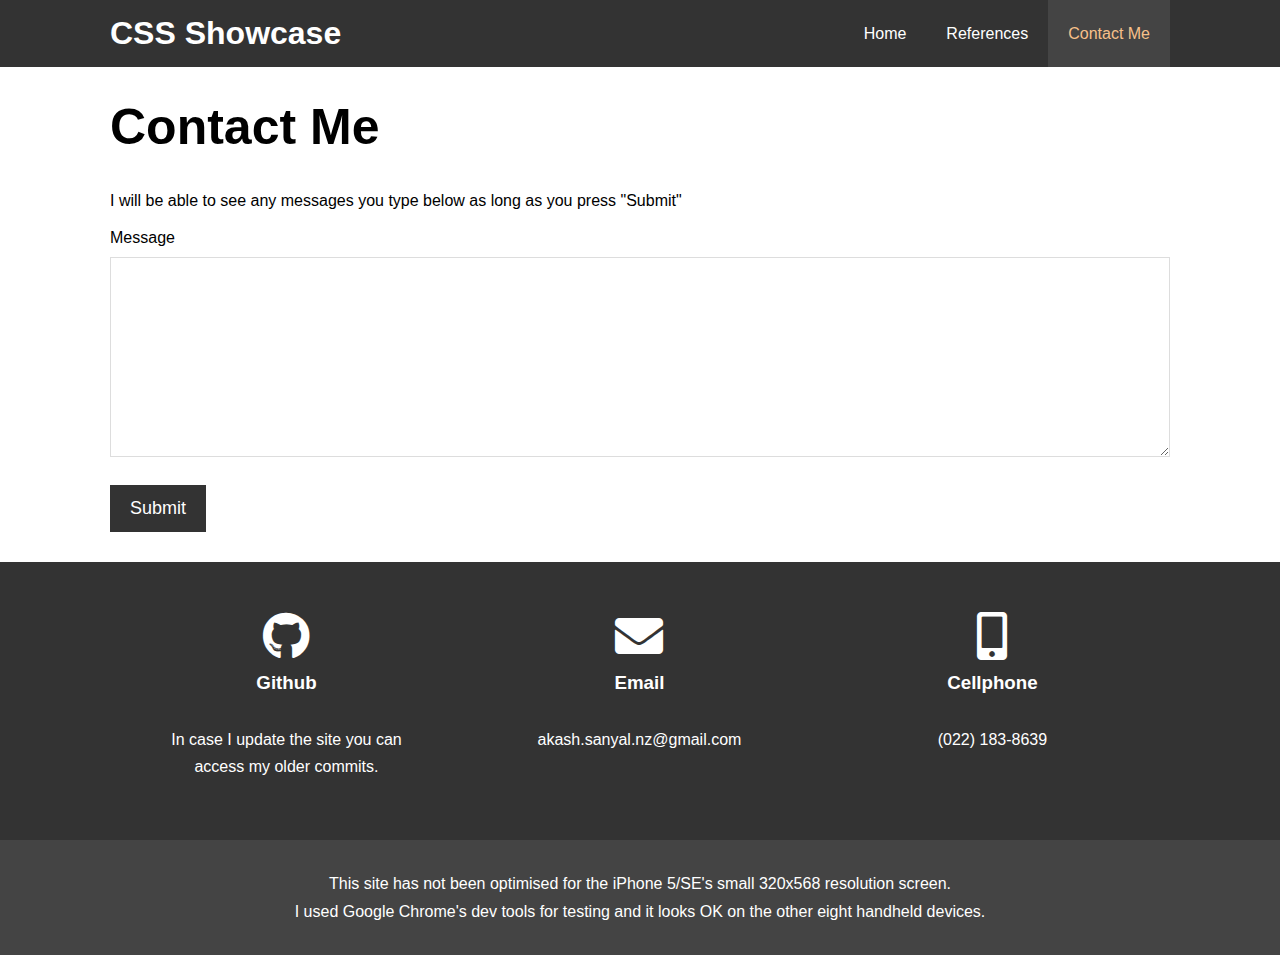
<file: contact.html>
<!DOCTYPE html>
<html lang="en">
<head>
  <meta charset="UTF-8">
  <meta name="viewport" content="width=device-width, initial-scale=1.0">
  <meta http-equiv="X-UA-Compatible" content="ie=edge">
  <meta name="description" content="This page lets you send me feedback.">
  <meta name="keywords" content="CSS,Media queries,responsive design,responsive website">
  <!-- A YouTube tutorial showed me how to use FontAwesome.com & I thought it was better than making my own raster images. -->
  <link rel="stylesheet" href="https://use.fontawesome.com/releases/v5.6.1/css/all.css" crossorigin="anonymous">
  <link rel="stylesheet" href="css/style.css">
  <link rel="stylesheet" media="screen and (max-width: 768px)" href="css/mobile.css">
  <title>Contact Me</title>
</head>
<body>
  <header>
    <nav id="navbar">
      <div class="container">
        <h1 class="logo"><a href="index.html">CSS Showcase</a></h1>
        <ul>
          <li><a href="index.html">Home</a></li>
          <li><a href="references.html">References</a></li>
          <li><a class="current" href="contact.html">Contact Me</a></li>
        </ul>
      </div>
    </nav>
  </header>

  <section id="contact-form" class="py-3">
    <div class="container">
      <h1 class="l-heading">Contact Me</h1>
      <p>I will be able to see any messages you type below as long as you press "Submit"</p>

      <!-- I am using a website called Netlify to host my files.
           The code in the form tag lets me see your messages on a dashboard provided by Netlify.
           https://www.netlify.com/docs/form-handling/ -->

      <form name="Yoobee_feedback" method="POST" data-netlify="true" action="/feedback_contact.html">

        <div class="form-group">
          <label for="message">Message</label>
          <textarea name="message" id="message"></textarea>
        </div>

        <button type="submit" class="btn">Submit</button>
        
      </form>
    </div>
  </section>

  <section id="contact-info" class="bg-dark">
    <div class="container">
        <div class="box">
            <i class="fab fa-github fa-3x"></i>
            <a href="https://github.com/akashnz/css-showcase" target="_blank"><h3><div style="color: #fff">Github</div></h3></a>
            <p>In case I update the site you can access my older commits.</p>
          </div>

          <div class="box">
            <i class="fas fa-envelope fa-3x"></i>
            <a href="mailto:akash.sanyal.nz@gmail.com" target="_blank"><h3><div style="color: #fff">Email</div></h3></a>
            <p>akash.sanyal.nz@gmail.com</p>
          </div>

          <div class="box">
              <i class="fas fa-mobile-alt fa-3x"></i>
              <a href="tel:+64-022-183-8639" target="_blank"><h3><div style="color: #fff">Cellphone</div></h3></a>
              <p>(022) 183-8639</p>
          </div>
    </div>
  </section>

  <footer id="main-footer">
      <p>
        This site has not been optimised for the iPhone 5/SE's small 320x568 resolution screen. <br>
        I used Google Chrome's dev tools for testing and it looks OK on the other eight handheld devices.
      </p>
  </footer>
</body>
</html>
</file>
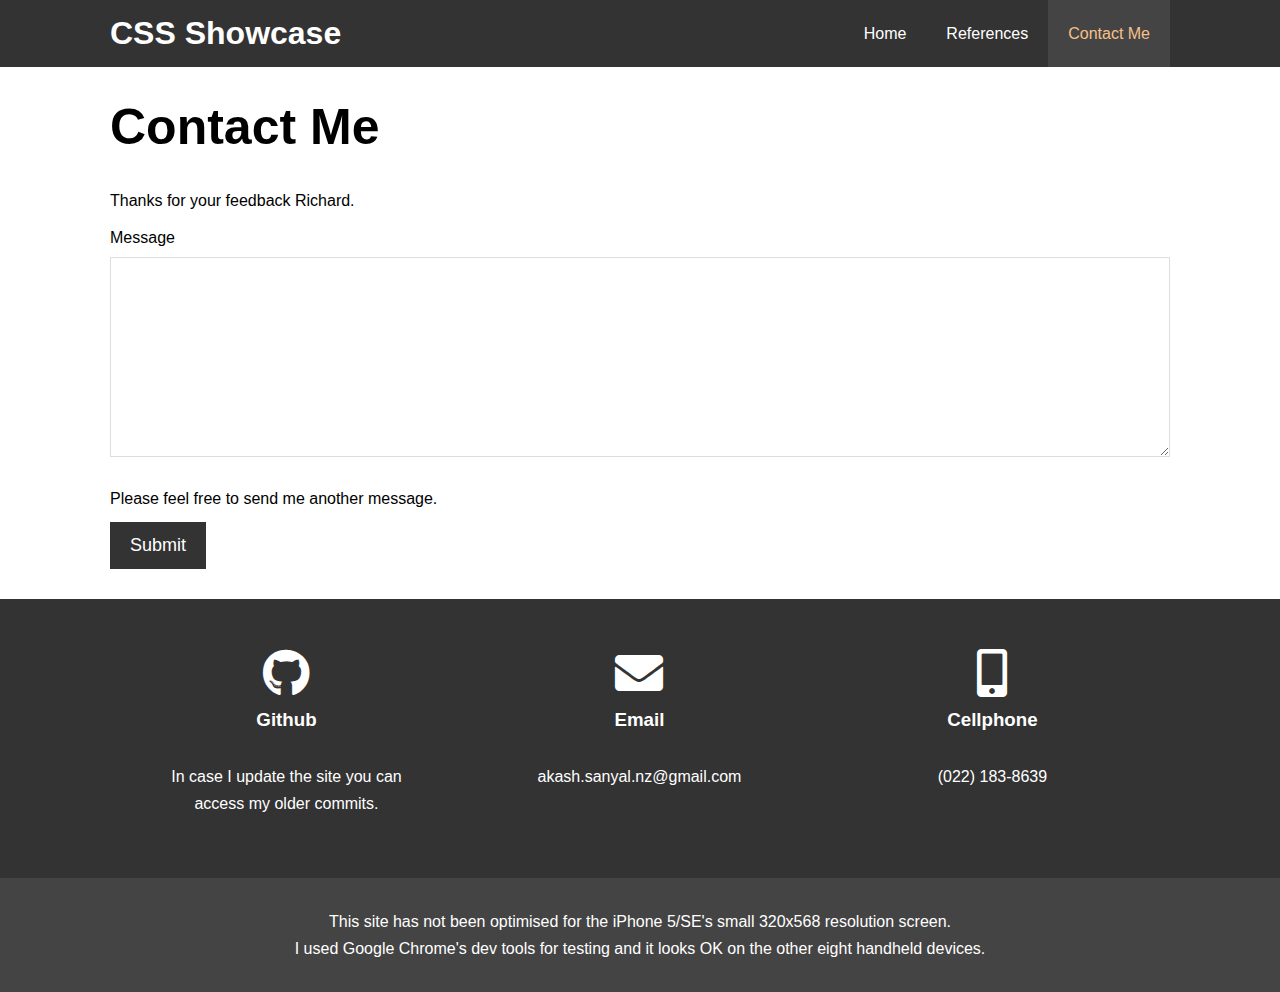
<file: feedback_contact.html>
<!DOCTYPE html>
<html lang="en">
<head>
  <meta charset="UTF-8">
  <meta name="viewport" content="width=device-width, initial-scale=1.0">
  <meta http-equiv="X-UA-Compatible" content="ie=edge">
  <meta name="description" content="This page lets you send me feedback.">
  <meta name="keywords" content="CSS,Media queries,responsive design,responsive website">
  <!-- A YouTube tutorial showed me how to use FontAwesome.com & I thought it was better than making my own raster images. -->
  <link rel="stylesheet" href="https://use.fontawesome.com/releases/v5.6.1/css/all.css" crossorigin="anonymous">
  <link rel="stylesheet" href="css/style.css">
  <link rel="stylesheet" media="screen and (max-width: 768px)" href="css/mobile.css">
  <title>Contact Me</title>
</head>
<body>
  <header>
    <nav id="navbar">
      <div class="container">
        <h1 class="logo"><a href="index.html">CSS Showcase</a></h1>
        <ul>
          <li><a href="index.html">Home</a></li>
          <li><a href="references.html">References</a></li>
          <li><a class="current" href="contact.html">Contact Me</a></li>
        </ul>
      </div>
    </nav>
  </header>

  <section id="contact-form" class="py-3">
    <div class="container">
      <h1 class="l-heading">Contact Me</h1>
      <p>Thanks for your feedback Richard.</p>

      <!-- I am using a website called Netlify to host my files.
      The code in the form tag lets me see your messages on a dashboard provided by Netlify.
      https://www.netlify.com/docs/form-handling/ -->

      <form name="Yoobee_feedback" method="POST" data-netlify="true" action="/feedback_contact.html">

        <div class="form-group">
          <label for="message">Message</label>
          <textarea name="message" id="message"></textarea>
        </div>
        <p>Please feel free to send me another message.</p>
        <button type="submit" class="btn">Submit</button>

      </form>
    </div>
  </section>

  <section id="contact-info" class="bg-dark">
    <div class="container">
        <div class="box">
            <i class="fab fa-github fa-3x"></i>
            <a href="https://github.com/akashnz/css-showcase" target="_blank"><h3><div style="color: #fff">Github</div></h3></a>
            <p>In case I update the site you can access my older commits.</p>
          </div>

          <div class="box">
            <i class="fas fa-envelope fa-3x"></i>
            <a href="mailto:akash.sanyal.nz@gmail.com" target="_blank"><h3><div style="color: #fff">Email</div></h3></a>
            <p>akash.sanyal.nz@gmail.com</p>
          </div>

          <div class="box">
              <i class="fas fa-mobile-alt fa-3x"></i>
              <a href="tel:+64-022-183-8639" target="_blank"><h3><div style="color: #fff">Cellphone</div></h3></a>
              <p>(022) 183-8639</p>
          </div>
    </div>
  </section>

  <footer id="main-footer">
      <p>
        This site has not been optimised for the iPhone 5/SE's small 320x568 resolution screen. <br>
        I used Google Chrome's dev tools for testing and it looks OK on the other eight handheld devices.
      </p>
  </footer>
</body>
</html>
</file>
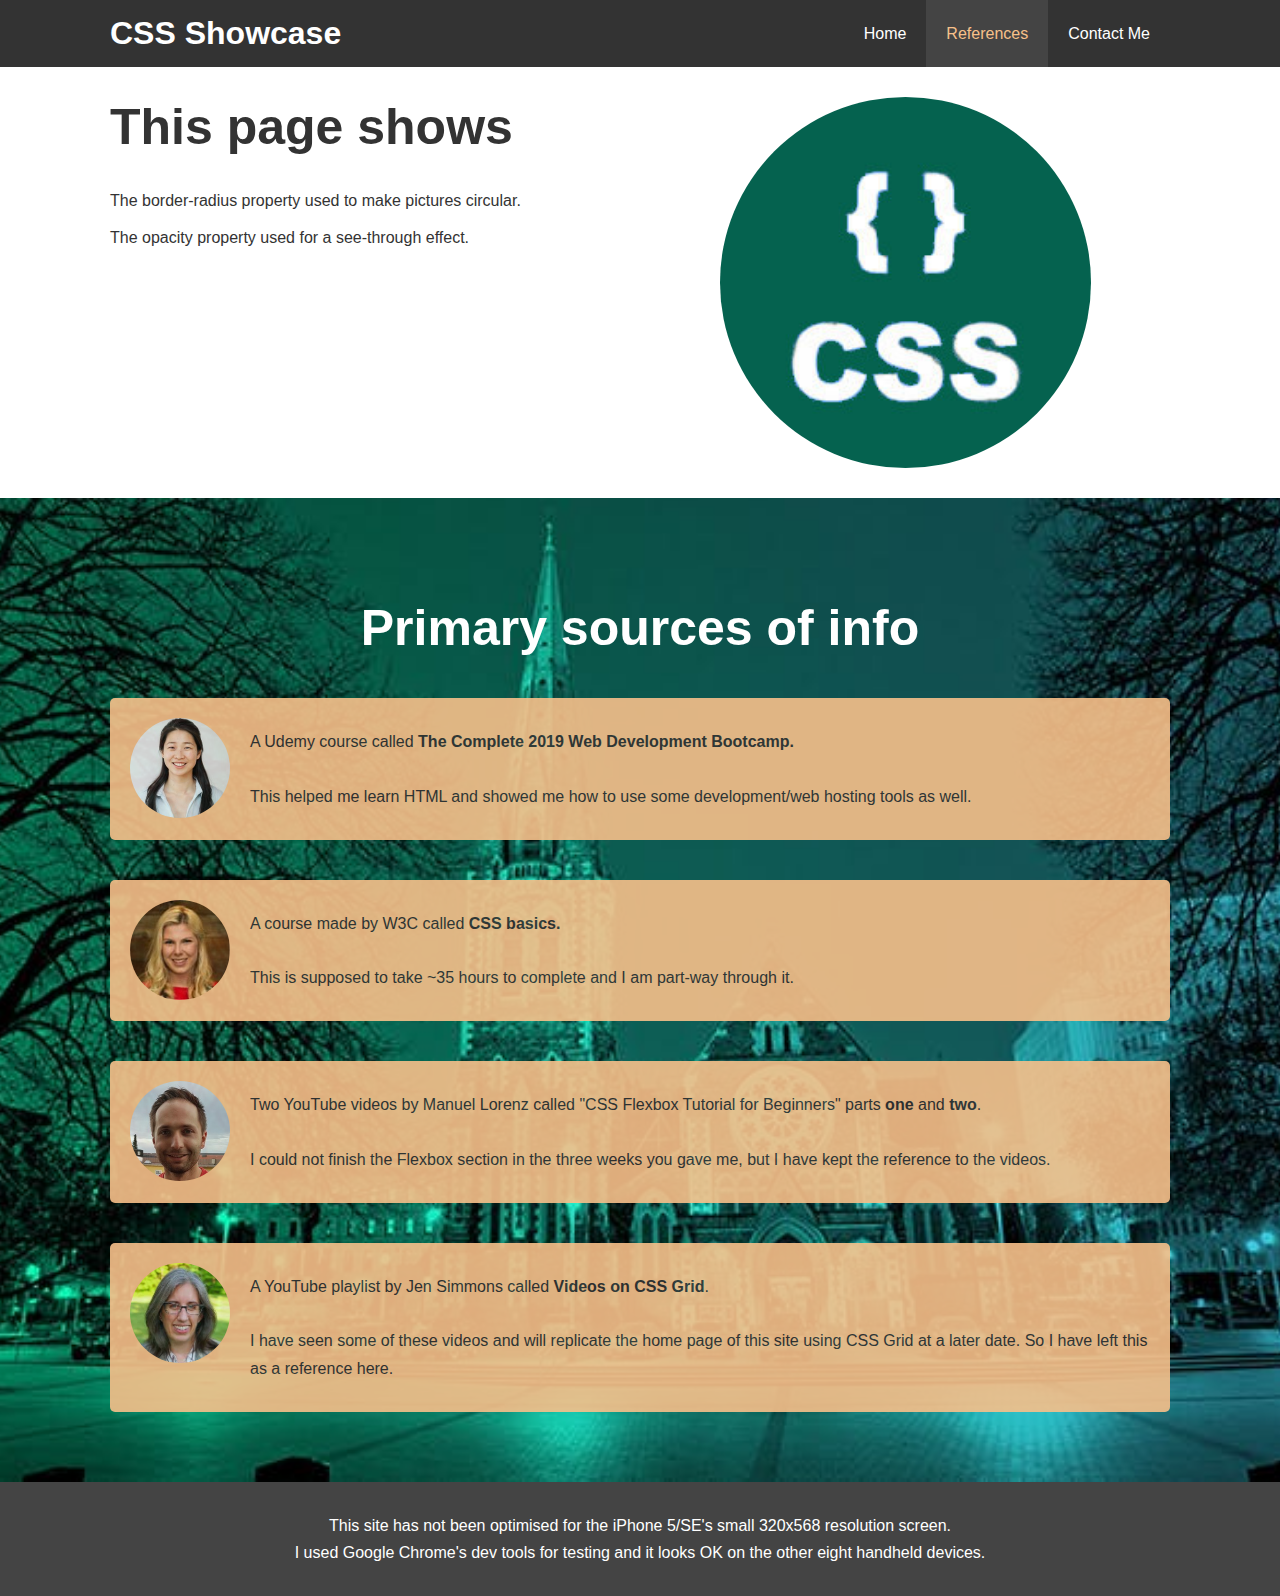
<file: References.html>
<!DOCTYPE html>
<html lang="en">
<head>
  <meta charset="UTF-8">
  <meta name="viewport" content="width=device-width, initial-scale=1.0">
  <meta http-equiv="X-UA-Compatible" content="ie=edge">
  <meta name="description" content="This page has a list of resources I used to learn abot CSS.">
  <meta name="keywords" content="CSS,Media queries,responsive design,responsive website">
  <link rel="stylesheet" href="css/style.css">
  <link rel="stylesheet" media="screen and (max-width: 768px)" href="css/mobile.css">
  <title>CSS References</title>
</head>
<body>
  <header>
    <nav id="navbar">
      <div class="container">
        <h1 class="logo"><a href="index.html">CSS Showcase</a></h1>
        <ul>
          <li><a href="index.html">Home</a></li>
          <li><a class="current" href="references.html">References</a></li>
          <li><a href="contact.html">Contact Me</a></li>
        </ul>
      </div>
    </nav>
  </header>

  <!-- Some general info about what the page is about -->
  <section id="about-info" class="bg-light py-3">
    <div class="container">
      <div class="info-left">
        <h1 class="l-heading">This page shows</h1>
          <p>The border-radius property used to make pictures circular.</p>
          <p>The opacity property used for a see-through effect.</p>
      </div>

      <div class="info-right">
        <img src="./img/CSS3_logo.jpg" alt="A logo that says CSS">
      </div>
    </div>
  </section>

  <div class="clr"></div>

  <!-- Some specific info about the CSS reference material -->
  <section id="references" class="py-3">
    <div class="container">
      <h2 class="l-heading">Primary sources of info</h2>
      
      <div class="reference bg-primary">
        <img src="./img/Angela_Yu.jpg" alt="A picture of Angela Yu">
          <p>
            A Udemy course called <strong><a href="https://www.udemy.com/course/the-complete-web-development-bootcamp/" target="_blank">The Complete 2019 Web Development Bootcamp.</a></strong><br><br>
            This helped me learn HTML and showed me how to use some development/web hosting tools as well.<br>
          </p>
      </div>

      <div class="reference bg-primary">
          <img src="./img/Kasey_Champion.jpg" alt="A picture of Kasey Champion">
          <p>
              A course made by W3C called <strong><a href="https://www.edx.org/course/css-basics" target="_blank">CSS basics.</a></strong><br><br>
              This is supposed to take ~35 hours to complete and I am part-way through it.
          </p>
      </div>

      <div class="reference bg-primary">
          <img src="./img/Manuel_Lorenz.jpg" alt="A picture of Manuel Lorenz">
          <p>
              Two YouTube videos by Manuel Lorenz called "CSS Flexbox Tutorial for Beginners" parts 
              <strong><a href="https://www.youtube.com/watch?v=siKKg8Y_tQY" target="_blank">one</a></strong> 
              and <strong><a href="https://www.youtube.com/watch?v=RdlEEfx912M" target="_blank">two</a></strong>.<br><br>
              I could not finish the Flexbox section in the three weeks you gave me, but I have kept the reference to the videos.
          </p>
      </div>
      
      <div class="reference bg-primary">
          <img src="./img/Jen_Simmons.jpg" alt="A picture of Jen Simmons">
          <p>
              A YouTube playlist by Jen Simmons called 
              <strong><a href="https://www.youtube.com/playlist?list=PLbSquHt1VCf1x_-1ytlVMT0AMwADlWtc1" target="_blank">Videos on CSS Grid</a></strong>.<br><br>
              I have seen some of these videos and will replicate the home page of this site using CSS Grid at a later date.
              So I have left this as a reference here.
          </p>
      </div>

    </div>
  </section>

  <footer id="main-footer">
      <p>
        This site has not been optimised for the iPhone 5/SE's small 320x568 resolution screen. <br>
        I used Google Chrome's dev tools for testing and it looks OK on the other eight handheld devices.
      </p>
  </footer>
</body>
</html>
</file>
<file: css/mobile.css>
/* To do fix up iPhone5, do another stylesheet  
  <link rel="stylesheet" media="screen and (max-width: 320px)" href="css/iPhone5.css">*/

#navbar .logo {
  float: none;
  text-align: center;
}

#navbar ul, #navbar ul li {
  float: none;
}

#navbar ul li a {
  padding: 5px;
  border-bottom: #444 dotted 1px;
}

/* Showcase */
#showcase {
  height: 100%;
}

#showcase .showcase-content {
  padding-top: 70px;
  padding-bottom: 30px;
}

/* Home Info */
#home-info {
  height: 550px;
}

#home-info .info-img {
  display: none;
}

#home-info .info-content {
  float: none;
  width: 100%;
}

/* Boxes */
.box {
  float: none;
  width: 100%;
}

/* References */
#about-info .info-right, #about-info .info-left {
  float: none;
  width: 100%;
}

#about-info .info-right {
  margin-top: 30px;
}

.l-heading {
  text-align: center;
}

/* Contact */
#contact-info .box {
  border-bottom: #444 dotted 1px;
}
</file>
<file: css/style.css>
/* Resetting some default values */
* {
  margin: 0;
  padding:0;
  box-sizing: border-box;
}

/* Main Styling */
html,body {
  font-family: 'Segoe UI', Tahoma, Geneva, Verdana, sans-serif;
  line-height: 1.7em;
}

h1, h2, h3 {
  padding-bottom: 20px;
}

p {
  margin: 10px 0;
}

/* Utility Classes */
.container {
  margin: auto;
  max-width: 1100px;
  padding: 0 20px;
  overflow: auto;
}

.lead {
  font-size: 20px;
  }

.btn {
  display: inline-block;
  font-size: 18px;
  color: #fff;
  background: #333;
  padding: 13px 20px;
  border: none;
  cursor: pointer;
}

.btn:hover {
  background: #f7c08a;
  color: #333;
}

a {
  color: #333;
  text-decoration: none;
}

.btn-light {
  background: #f4f4f4;
  color: #333;
}

.bg-dark {
  background: #333;
  color: #fff;
}

.bg-orange {
  background: #fca13f;
}

.bg-light {
  color: #333;
}

.bg-primary {
  background: #f7c08a;
  color: #333;
}

.clr {
  clear: both;
}

.l-heading {
  font-size: 50px;
  line-height: 1.2;
}

/* The inline padding in the contact & references pages looked untidy
 so I have collected them all here */
.py-1 { padding: 10px 0; }
.py-2 { padding: 20px 0; }
.py-3 { padding: 30px 0; }

/* Navbar */
#navbar {
  background: #333;
  color: #fff;
  overflow: auto;
}

#navbar a {
  color: #fff;
}

#navbar .logo {
  float: left;
  padding-top: 20px;
}

#navbar ul {
  list-style: none;
  float: right;
}

#navbar ul li {
  float: left;
}

#navbar ul li a {
  display: block;
  padding: 20px;
  text-align: center;
}

/* These were getting used for the flexbox & grid sections as well */
#navbar ul li a:hover, 
#navbar ul li a.current {
  background: #444;
  color: #f7c08a;
}

/* Showcase */
#showcase {
  background: url('../img/Christchurch_Cathedral.jpg') no-repeat center center/cover;
  /* Without the height set to the real height of the image, 
  the References button touches the bottom of the div.
  I could have used padding instead i.e. the py-3 class */
  Height: 512px;
}

#showcase .showcase-content {
  color: #fca13f;
  text-align: center;
  padding-top: 170px;
}

#showcase .showcase-content h1 {
  font-size: 60px;
  line-height: 1.2em;
}

#showcase .showcase-content p {
  padding-bottom: 20px;
  line-height: 1.7em;
}

/* Home Info */
#home-info {
  height: 450px;
}

#home-info .info-img {
  float: left;
  width: 50%;
  background: url('../img/HTML_CSS3.png') no-repeat center center;
  background-size: contain;
  min-height: 100%;
}

#home-info .info-content {
  float: right;
  width: 50%;
  height: 100%;
  text-align: center;
  padding: 28px 30px;
  overflow: hidden;
  background: #333;
  color: #fff;
}

#home-info .info-content p {
  padding-bottom: 30px;
}

/* The three categories of CSS I initially wanted to showcase */
.box {
  float: left;
  width: 33.3%;
  padding: 50px;
  text-align:center;
}

.box i {
  margin-bottom: 9px;
}

/* References page general info*/
#about-info .info-right {
  float: right;
  width: 50%;
  min-height: 100%;
}

#about-info .info-right img {
  display: block;
  margin: auto;
  width: 70%;
  /* Makes square pictures round */
  border-radius: 50%;
}

#about-info .info-left {
  float: left;
  width: 50%;
  min-height: 100%;
}

/* References page specific info */
#references {
  Height: 100%;
  background: url('../img/Christchurch.jpg') no-repeat center center/cover;
  padding-top: 100px;
}

#references h2 {
  color: #fff;
  text-align: center;
  padding-bottom: 40px;
}

#references .reference {
  padding: 20px;
  margin-bottom: 40px;
  border-radius: 5px;
  opacity: 0.9;
}

#references .reference img {
  width: 100px;
  float: left;
  margin-right: 20px;
  border-radius: 50%;
}

/* Contact Me Form */
#contact-form .form-group {
  margin-bottom: 20px;
}

#contact-form label {
  display: block;
  margin-bottom: 5px;
}

#contact-form input, 
#contact-form textarea {
  width: 100%;
  padding: 10px;
  border: 1px #ddd solid;
}

#contact-form textarea {
  height: 200px;
}

#contact-form input:focus, 
#contact-form textarea:focus {
  outline: none;
  border-color: #f7c08a;
}

/* Footer */
#main-footer {
  text-align: center;
  background: #444;
  color: #fff;
  padding: 20px;
}
</file>
